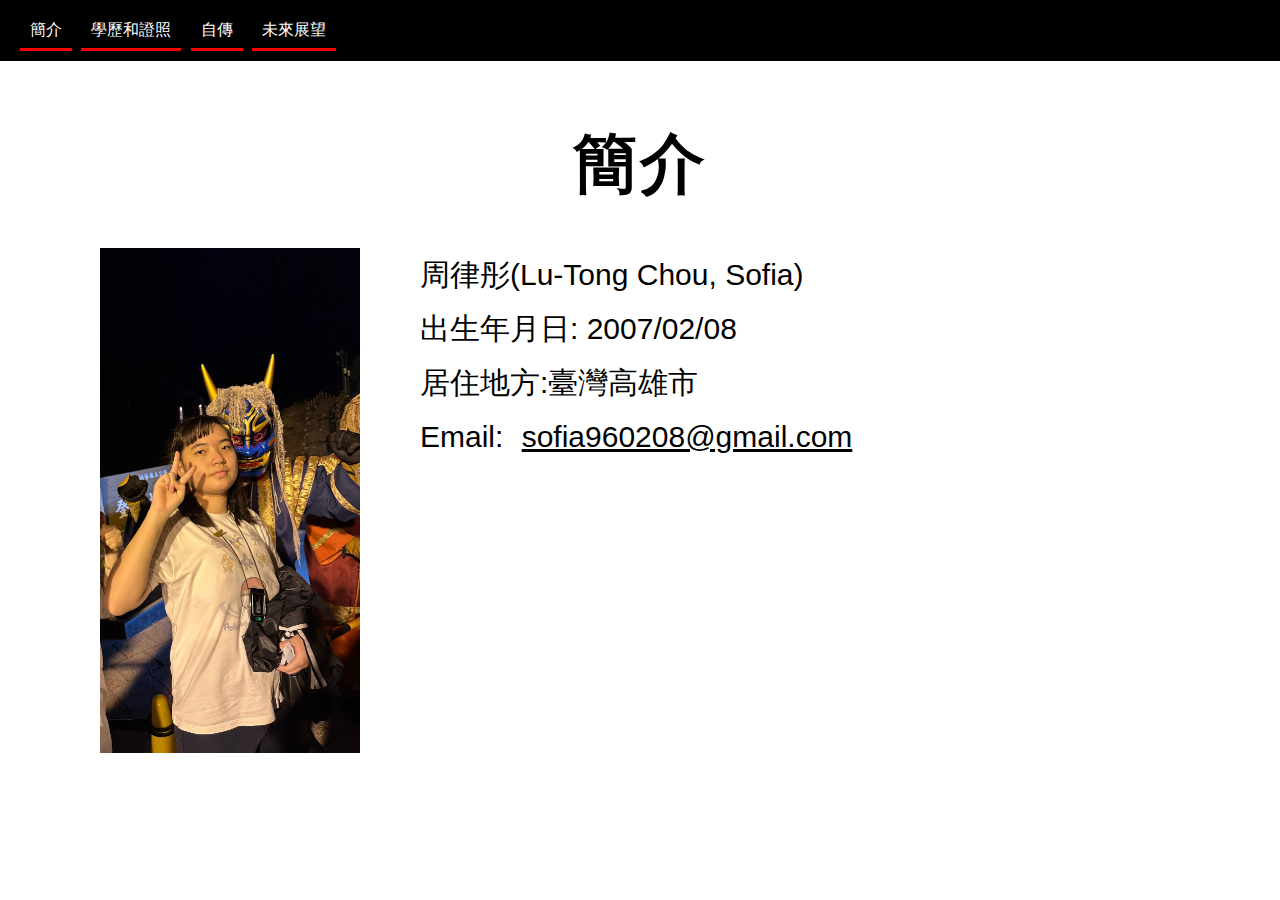
<file: index.html>
<!DOCTYPE html>
<html lang="en">

<head>
    <meta charset="UTF-8">
    <meta name="viewport" content="width=device-width, initial-scale=1.0">
    <title>Document</title>
    <link rel="stylesheet" href="./index.css">
</head>

<body>
    <div class="navbar">
        <a href="./index.html">簡介</a>
        <a href="./學歷與證照.html">學歷和證照</a>
        <a href="./自傳.html">自傳</a>
        <a href="./未來展望.html">未來展望</a>
    </div>

    <div class="title">
        <h1>簡介</h1>
    </div>
        
    <div class="content-area">
        <div class="photo-box">
            <img src="./我的照片.jpg" alt="">
        </div>
        
        <div class="contents">
            <p>
                周律彤(Lu-Tong Chou,&nbsp;Sofia) <br>
                出生年月日: 2007/02/08 <br>
                居住地方:臺灣高雄市 <br>
                Email:
                <a href="https://mail.google.com/mail/?view=cm&fs=1&to=sofia960208@gmail.com" target="_blank">
                    sofia960208@gmail.com
                </a> <br>
                

            </p>
        </div>
    </div>

</body>

</html>
</file>
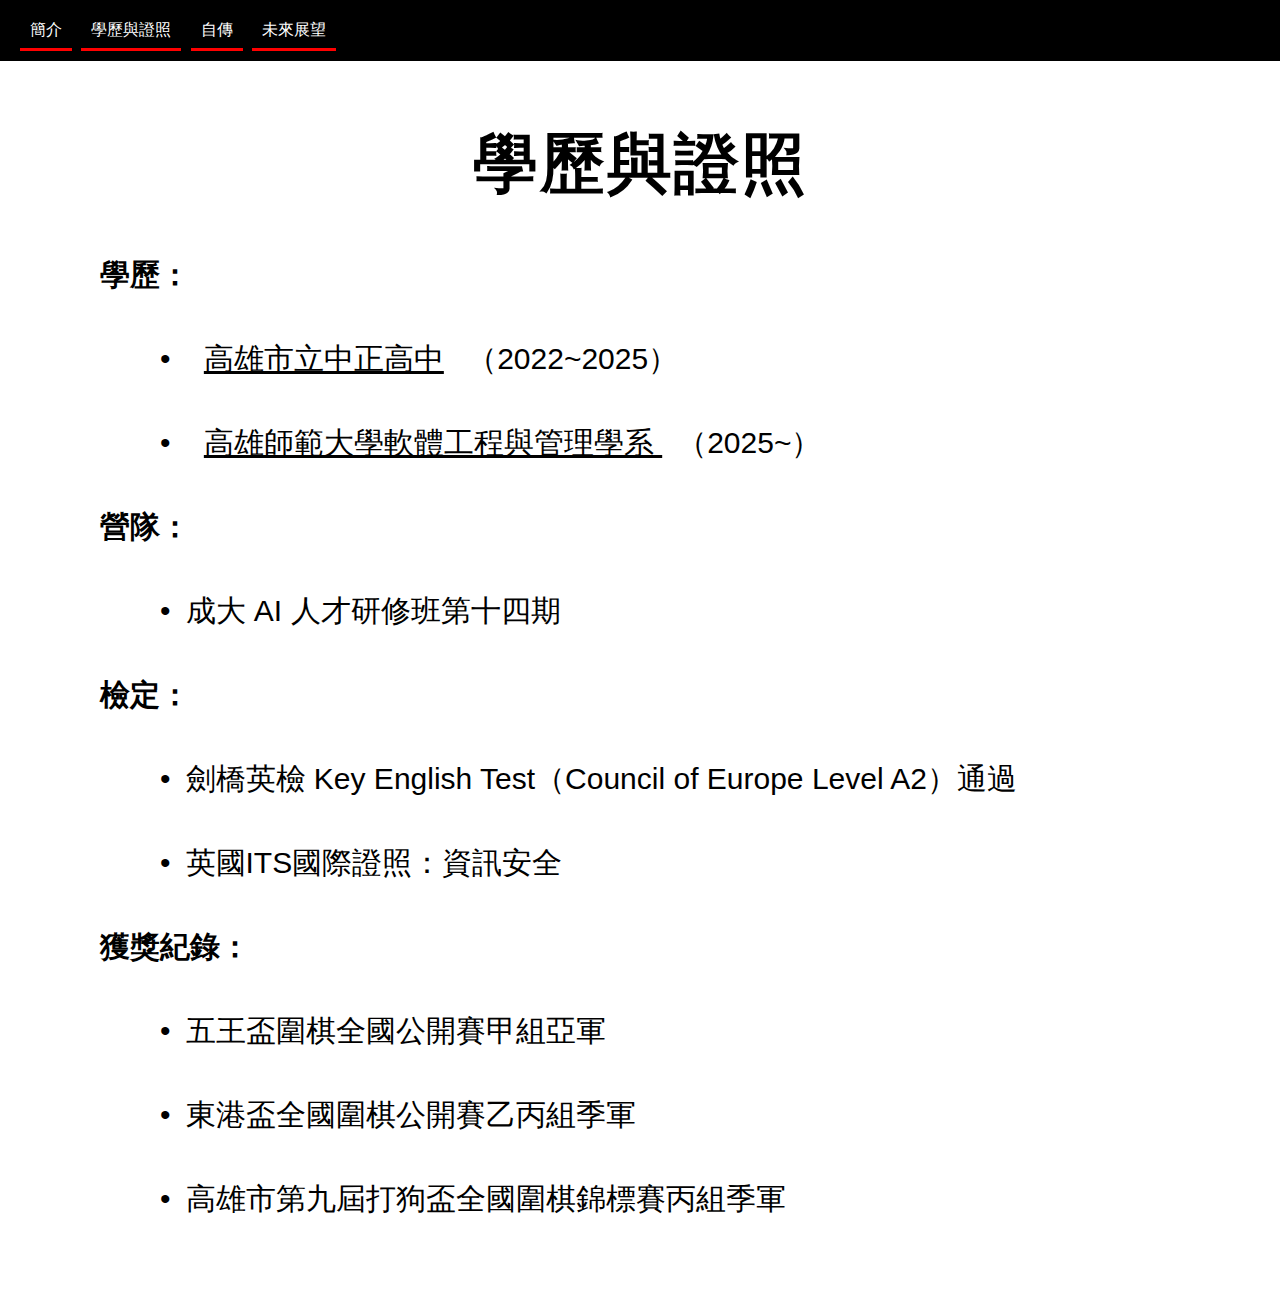
<file: 學歷與證照.html>
<!DOCTYPE html>
<html lang="en">
<head>
    <meta charset="UTF-8">
    <meta name="viewport" content="width=device-width, initial-scale=1.0">
    <title>Document</title>
    <link rel="stylesheet" href="./index.css">
</head>
<body>
    <div class="navbar">
        <a href="./index.html">簡介</a>
        <a href="./學歷與證照.html">學歷與證照</a>
        <a href="./自傳.html">自傳</a>
        <a href="./未來展望.html">未來展望</a>
    </div>

    <div class="title">
        <h1>學歷與證照</h1>
    </div>

    <div class="content-area">
        <div class="contents" >

            <!-- 學歷 -->
            <p><strong>學歷：</strong></p>
            <p style="text-indent: 2em;">
                •&ensp;
                <a href="https://www.cchs.kh.edu.tw/home" target="_blank">高雄市立中正高中</a>
                （2022~2025）
            </p>
            <p style="text-indent: 2em;">
                •&ensp;
                <a href="https://sso.nknu.edu.tw/Services/Site/index.aspx?clv2=207016" target="_blank">
                    高雄師範大學軟體工程與管理學系
                </a>
                （2025~）
            </p>

            <!-- 營隊 -->
            <p><strong>營隊：</strong></p>
            <p style="text-indent: 2em;">•&ensp;成大 AI 人才研修班第十四期</p>

            <!-- 檢定 -->
            <p><strong>檢定：</strong></p>
            <p style="text-indent: 2em;">
                •&ensp;劍橋英檢 Key English Test（Council of Europe Level A2）通過
            </p>
            <p style="text-indent: 2em;">
                •&ensp;英國ITS國際證照：資訊安全
            </p>

            <!-- 獲獎紀錄 -->
            <p><strong>獲獎紀錄：</strong></p>
            <p style="text-indent: 2em;">•&ensp;五王盃圍棋全國公開賽甲組亞軍</p>
            <p style="text-indent: 2em;">•&ensp;東港盃全國圍棋公開賽乙丙組季軍</p>
            <p style="text-indent: 2em;">•&ensp;高雄市第九屆打狗盃全國圍棋錦標賽丙組季軍</p>

        </div>
    </div>

</body>

</html>
</file>
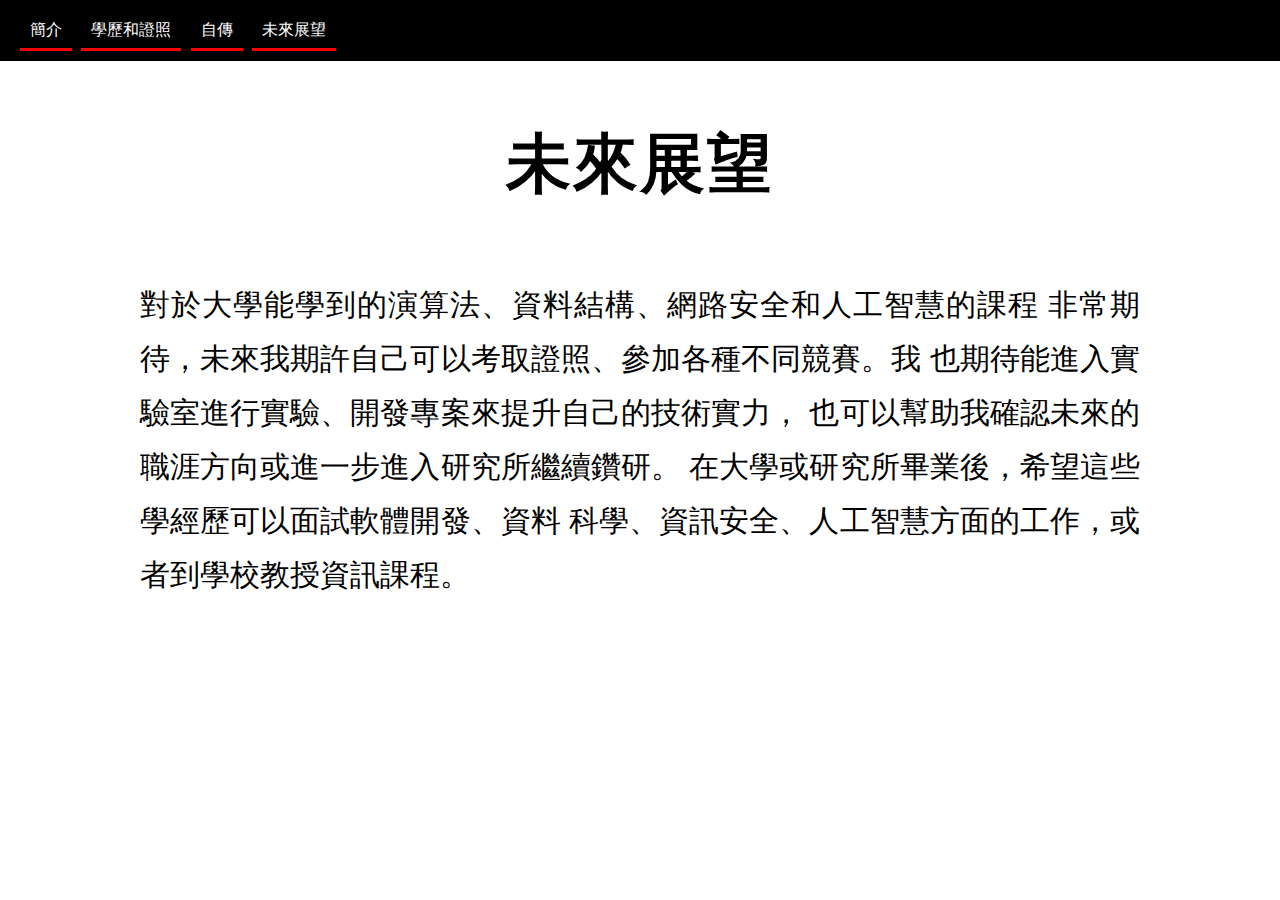
<file: 未來展望.html>
<!DOCTYPE html>
<html lang="en">
<head>
    <meta charset="UTF-8">
    <meta name="viewport" content="width=device-width, initial-scale=1.0">
    <title>Document</title>
    <link rel="stylesheet" href="./index.css">
</head>
<body>
    <div class="navbar">
        <a href="./index.html">簡介</a>
        <a href="./學歷與證照.html">學歷和證照</a>
        <a href="./自傳.html">自傳</a>
        <a href="./未來展望.html">未來展望</a>
    </div>

    <div class="title">
        <h1>未來展望</h1>
    </div>


    <div class="page-text">
        <p>
            對於大學能學到的演算法、資料結構、網路安全和人工智慧的課程
            非常期待，未來我期許自己可以考取證照、參加各種不同競賽。我
            也期待能進入實驗室進行實驗、開發專案來提升自己的技術實力，
            也可以幫助我確認未來的職涯方向或進一步進入研究所繼續鑽研。
            在大學或研究所畢業後，希望這些學經歷可以面試軟體開發、資料
            科學、資訊安全、人工智慧方面的工作，或者到學校教授資訊課程。
        </p>
    </div>

</body>
</html>
</file>
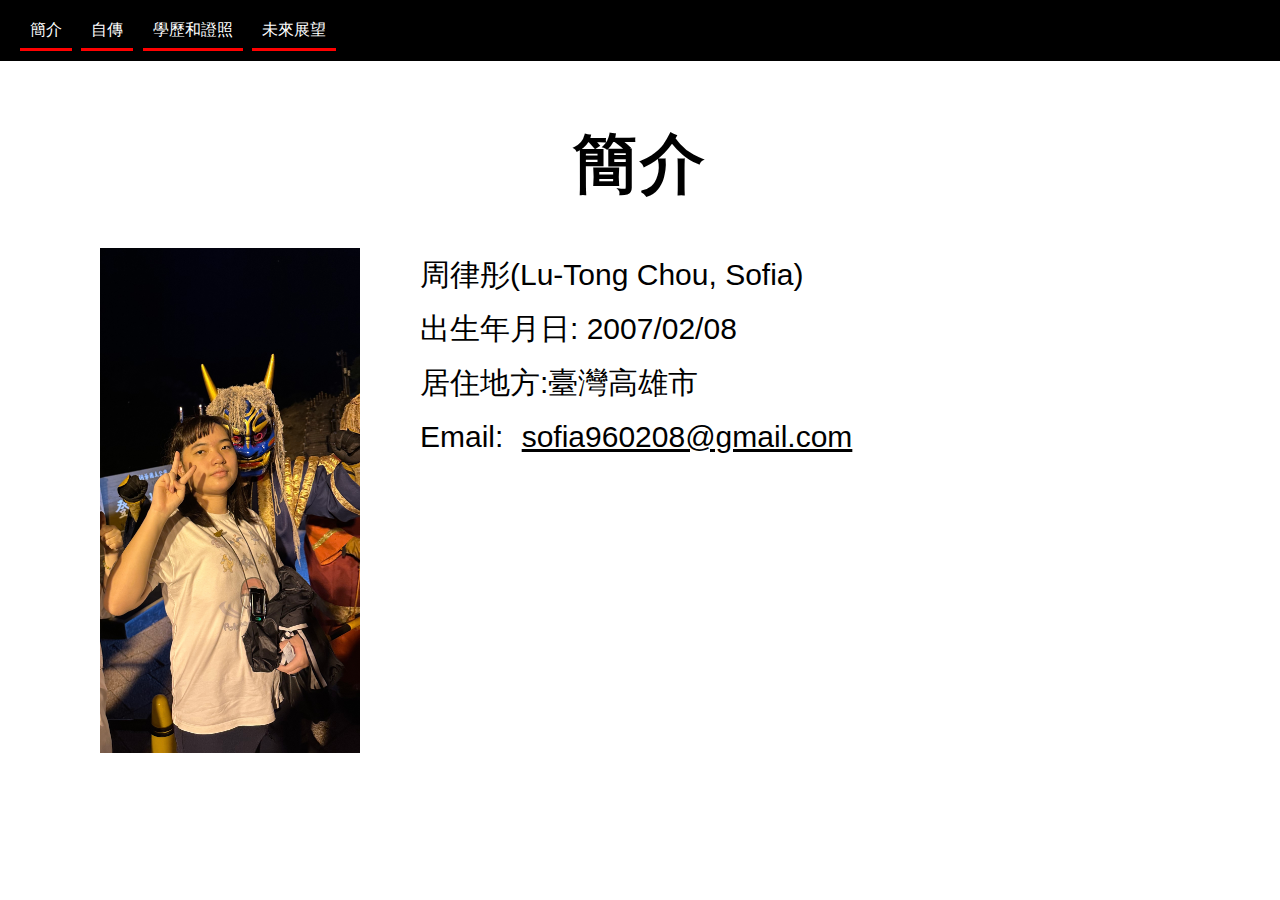
<file: 簡介.html>
<!DOCTYPE html>
<html lang="en">

<head>
    <meta charset="UTF-8">
    <meta name="viewport" content="width=device-width, initial-scale=1.0">
    <title>Document</title>
    <link rel="stylesheet" href="./index.css">
</head>

<body>
    <div class="navbar">
        <a href="./簡介.html">簡介</a>
        <a href="./自傳.html">自傳</a>
        <a href="./學歷與證照.html">學歷和證照</a>

        <a href="./未來展望.html">未來展望</a>
    </div>

    <div class="title">
        <h1>簡介</h1>
    </div>
        
    <div class="content-area">
        <div class="photo-box">
            <img src="./我的照片.jpg" alt="">
        </div>
        
        <div class="contents">
            <p>
                周律彤(Lu-Tong Chou,&nbsp;Sofia) <br>
                出生年月日: 2007/02/08 <br>
                居住地方:臺灣高雄市 <br>
                Email:
                <a href="https://mail.google.com/mail/?view=cm&fs=1&to=sofia960208@gmail.com" target="_blank">
                    sofia960208@gmail.com
                </a> <br>
                

            </p>
        </div>
    </div>

        

    








</body>

</html>
</file>
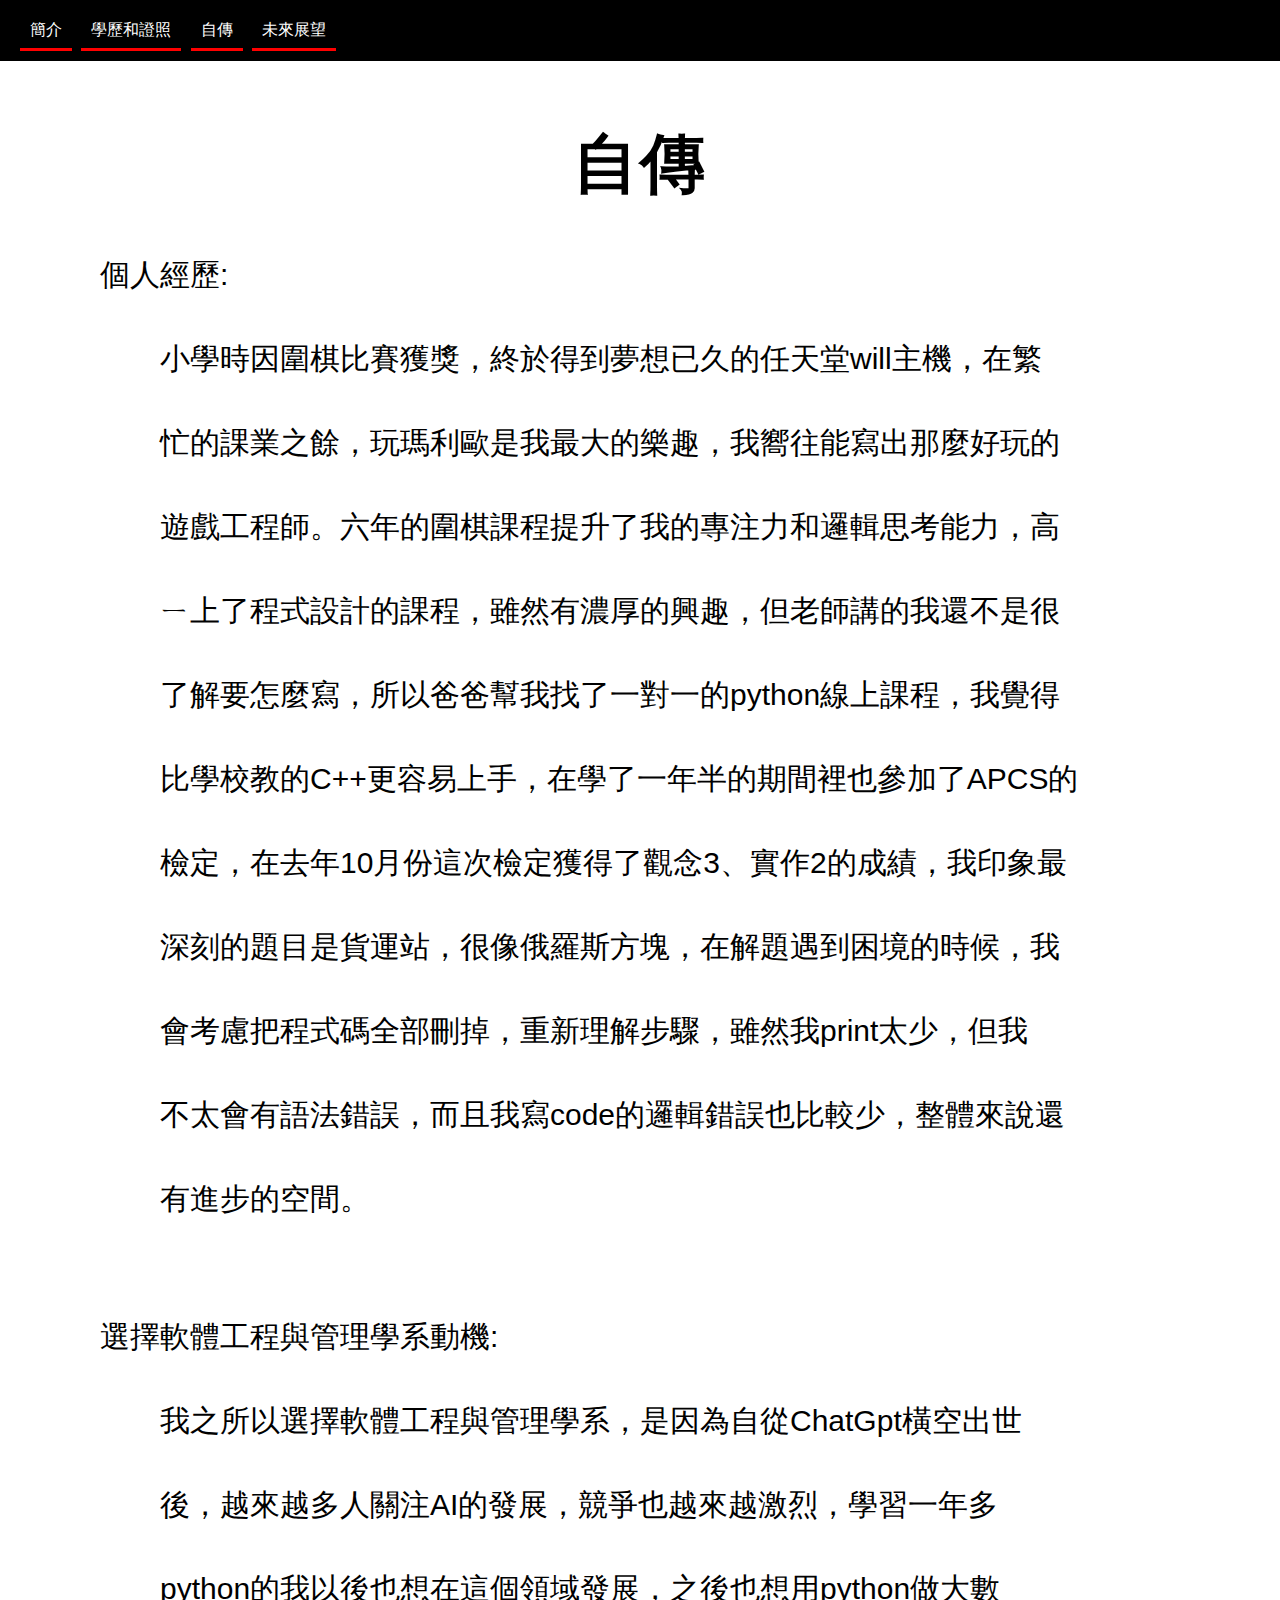
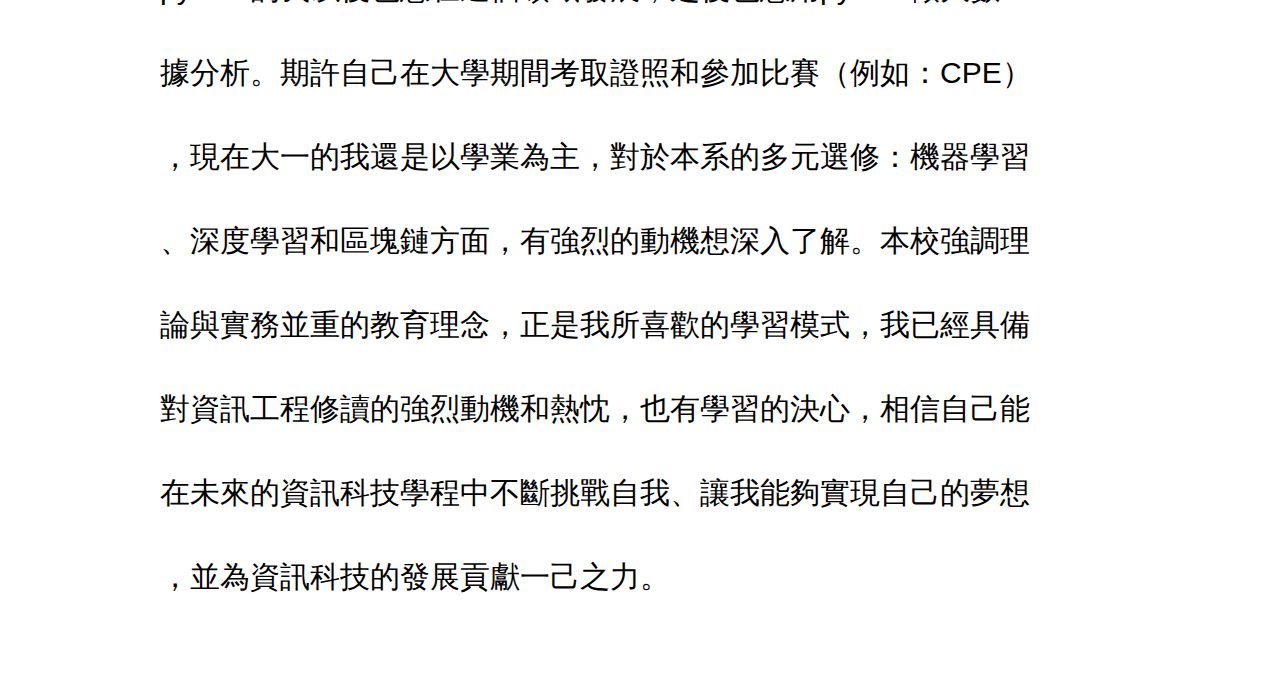
<file: 自傳.html>
<!DOCTYPE html>
<html lang="en">

<head>
    <meta charset="UTF-8">
    <meta name="viewport" content="width=device-width, initial-scale=1.0">
    <title>Document</title>
    <link rel="stylesheet" href="./index.css">
</head>

<body>
    <div class="navbar">
        <a href="./index.html">簡介</a>
        <a href="./學歷與證照.html">學歷和證照</a>
        <a href="./自傳.html">自傳</a>
        <a href="./未來展望.html">未來展望</a>
    </div>

    <div class="title">
        <h1>自傳</h1>
    </div>
        
    <div class="content-area">
        <div class="contents" >
            <p>個人經歷:</p>
            <p style="text-indent: 2em;">小學時因圍棋比賽獲獎，終於得到夢想已久的任天堂will主機，在繁</p>
            <p style="text-indent: 2em;">忙的課業之餘，玩瑪利歐是我最大的樂趣，我嚮往能寫出那麼好玩的</p>
            <p style="text-indent: 2em;">遊戲工程師。六年的圍棋課程提升了我的專注力和邏輯思考能力，高</p>
            <p style="text-indent: 2em;">ㄧ上了程式設計的課程，雖然有濃厚的興趣，但老師講的我還不是很</p>
            <p style="text-indent: 2em;">了解要怎麼寫，所以爸爸幫我找了一對一的python線上課程，我覺得</p>
            <p style="text-indent: 2em;">比學校教的C++更容易上手，在學了一年半的期間裡也參加了APCS的</p>
            <p style="text-indent: 2em;">檢定，在去年10月份這次檢定獲得了觀念3、實作2的成績，我印象最</p>
            <p style="text-indent: 2em;">深刻的題目是貨運站，很像俄羅斯方塊，在解題遇到困境的時候，我</p>
            <p style="text-indent: 2em;">會考慮把程式碼全部刪掉，重新理解步驟，雖然我print太少，但我</p>
            <p style="text-indent: 2em;">不太會有語法錯誤，而且我寫code的邏輯錯誤也比較少，整體來說還</p>
            <p style="text-indent: 2em;">有進步的空間。</p>
            
            
            <br>
            <p>選擇軟體工程與管理學系動機:</p>
            <p style="text-indent: 2em;">我之所以選擇軟體工程與管理學系，是因為自從ChatGpt橫空出世</p>
            <p style="text-indent: 2em;">後，越來越多人關注AI的發展，競爭也越來越激烈，學習一年多</p>
            <p style="text-indent: 2em;">python的我以後也想在這個領域發展，之後也想用python做大數</p>
            <p style="text-indent: 2em;">據分析。期許自己在大學期間考取證照和參加比賽（例如：CPE）</p>
            <p style="text-indent: 2em;">，現在大一的我還是以學業為主，對於本系的多元選修：機器學習</p>
            <p style="text-indent: 2em;">、深度學習和區塊鏈方面，有強烈的動機想深入了解。本校強調理</p>
            <p style="text-indent: 2em;">論與實務並重的教育理念，正是我所喜歡的學習模式，我已經具備</p>
            <p style="text-indent: 2em;">對資訊工程修讀的強烈動機和熱忱，也有學習的決心，相信自己能</p>
            <p style="text-indent: 2em;">在未來的資訊科技學程中不斷挑戰自我、讓我能夠實現自己的夢想</p>
            <p style="text-indent: 2em;">，並為資訊科技的發展貢獻一己之力。</p>
        </div>
    </div>

</body>

</html>
</file>
<file: index.css>
body {
    background-color: white;
    margin: 0;
    font-family: "Microsoft JhengHei", sans-serif;
}

a {
    color: white;
    text-decoration: none;
    border-bottom-style: solid;
    border-bottom-color: red;
    padding: 10px;
    margin-right: 5px;
}

.navbar {
    padding: 20px;
    background-color: black;
    position: fixed;
    top: 0;
    left: 0;
    width: 100%;
}

/* img {
    padding-top: 20vh;
    top: 10vh;
    width: 30%;
    height: 50vh;
    object-fit: contain;
    object-position: start right;
} */

a:hover {
    background-color: gray;
    color: white;
}

a:active {
    box-shadow: 0px 0px 10px black;
}

/* 邊框 */
.content-area {
    display: flex;
    align-items: flex-start;
    justify-content: flex-start;
    width: 100%;
    padding: 0 40px 40px 100px;
    /* ← 這裡可以 0~40 自己調 */
    gap: 60px;
}

/*.photo-box{
    text-align: center;
} */
.title {
    text-align: center;
    margin-top: 120px;
    margin-bottom: 40px;

}

.photo-box img {
    width: 260px;
    height: auto;
    margin-bottom: 10px;
    display: block;
    margin-top: 0;
}

/* 標題 */
.title h1 {
    font-size: 65px;
    font-weight: bold;
    margin: 0;
    letter-spacing: 2px;
}

/* 內容 */
.contents {
    max-width: 1000px;
    font-size: 30px;
    line-height: 1.8;
    text-align: left;
    margin-top: 0;
}

.contents p {
    margin-top: 0;
}

.contents a,
.contents a:visited,
.contents a:hover,
.contents a:active {
    color: black;
    text-decoration: underline;;
    font-weight: normal;
    background: none;
    outline: none;
    border: none;
    border-bottom: none;
    transition: color 0.3s ease;
}


.contents a:hover {
    color: #c01a1a;
    text-decoration: underline;;
    border: none;
    border-bottom: none;
}

.page-text{
    display: flex;
    justify-content: center;
    max-width: 1000px;
    text-align: justify;
    line-height: 1.8;
    font-size: 30px;
    margin: 0 auto;
    padding: 0 80px 60px;
}
</file>
